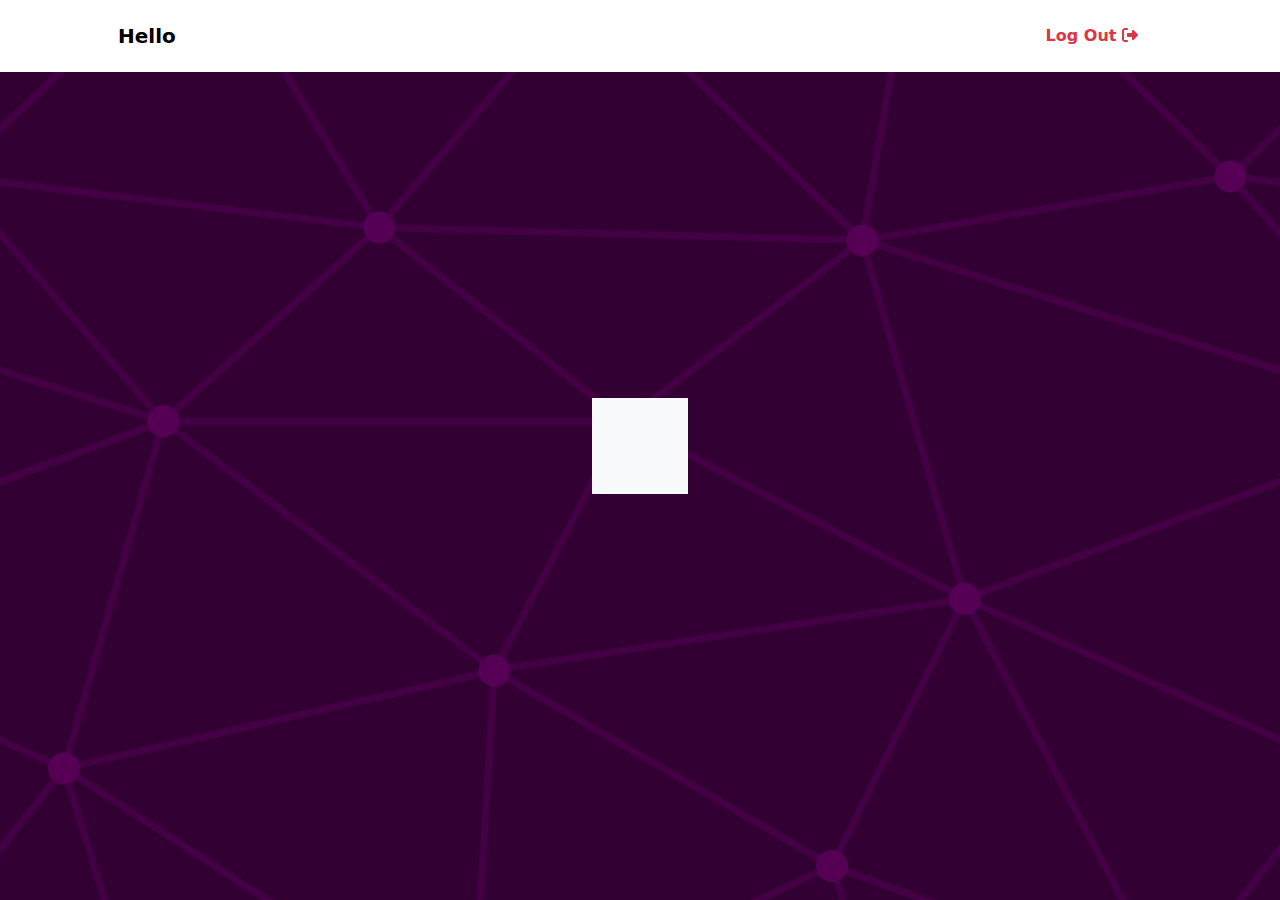
<file: Home/index.html>
<!DOCTYPE html>
<html lang="en">

<head>
    <meta charset="UTF-8">
    <meta name="viewport" content="width=device-width, initial-scale=1.0">
    <title>LogIn</title>
    <link rel="stylesheet" href="css/all.min.css">
    <link rel="stylesheet" href="css/bootstrap.min.css">
    <link rel="stylesheet" href="css/style.css">
</head>

<body>
     <nav class="navbar navbar-expand-lg bg-white fixed-top" id="navbar-example">
        <div class="container px-5 py-2">
            <a class="navbar-brand fw-bold" href="#home">Hello</a>
            <button class="navbar-toggler" type="button" data-bs-toggle="collapse" data-bs-target="#navbarNav"
                aria-controls="navbarNav" aria-expanded="false" aria-label="Toggle navigation">
                <span class="navbar-toggler-icon"></span>
            </button>
            <div class="collapse navbar-collapse" id="navbarNav">
                <ul class="navbar-nav ms-auto">
                    <li class="nav-item px-3">
                        <a class="nav-link active btn fw-bold text-danger" aria-current="page" id="logOut">Log Out <i class="fa-solid fa-right-from-bracket"></i></a>
                    </li>
                </ul>
            </div>
        </div>
    </nav>
    <div class="container-fluid d-flex justify-content-center align-items-center">
        <h1 class="text-success fw-bold bg-body-tertiary p-5"></h1>
    </div>
    <script src="js/all.min.js"></script>
    <script src="js/bootstrap.bundle.min.js"></script>
    <script src="js/index.js"></script>
</body>

</html>
</file>
<file: Home/css/style.css>
.container-fluid {
    background-color: #330033;
    background-image: url("data:image/svg+xml,%3Csvg xmlns='http://www.w3.org/2000/svg' width='655' height='655' viewBox='0 0 800 800'%3E%3Cg fill='none' stroke='%23404' stroke-width='4.3'%3E%3Cpath d='M769 229L1037 260.9M927 880L731 737 520 660 309 538 40 599 295 764 126.5 879.5 40 599-197 493 102 382-31 229 126.5 79.5-69-63'/%3E%3Cpath d='M-31 229L237 261 390 382 603 493 308.5 537.5 101.5 381.5M370 905L295 764'/%3E%3Cpath d='M520 660L578 842 731 737 840 599 603 493 520 660 295 764 309 538 390 382 539 269 769 229 577.5 41.5 370 105 295 -36 126.5 79.5 237 261 102 382 40 599 -69 737 127 880'/%3E%3Cpath d='M520-140L578.5 42.5 731-63M603 493L539 269 237 261 370 105M902 382L539 269M390 382L102 382'/%3E%3Cpath d='M-222 42L126.5 79.5 370 105 539 269 577.5 41.5 927 80 769 229 902 382 603 493 731 737M295-36L577.5 41.5M578 842L295 764M40-201L127 80M102 382L-261 269'/%3E%3C/g%3E%3Cg fill='%23505'%3E%3Ccircle cx='769' cy='229' r='10'/%3E%3Ccircle cx='539' cy='269' r='10'/%3E%3Ccircle cx='603' cy='493' r='10'/%3E%3Ccircle cx='731' cy='737' r='10'/%3E%3Ccircle cx='520' cy='660' r='10'/%3E%3Ccircle cx='309' cy='538' r='10'/%3E%3Ccircle cx='295' cy='764' r='10'/%3E%3Ccircle cx='40' cy='599' r='10'/%3E%3Ccircle cx='102' cy='382' r='10'/%3E%3Ccircle cx='127' cy='80' r='10'/%3E%3Ccircle cx='370' cy='105' r='10'/%3E%3Ccircle cx='578' cy='42' r='10'/%3E%3Ccircle cx='237' cy='261' r='10'/%3E%3Ccircle cx='390' cy='382' r='10'/%3E%3C/g%3E%3C/svg%3E");
    background-size: cover;
    background-position: center;
    height: 100vh;
}
</file>
